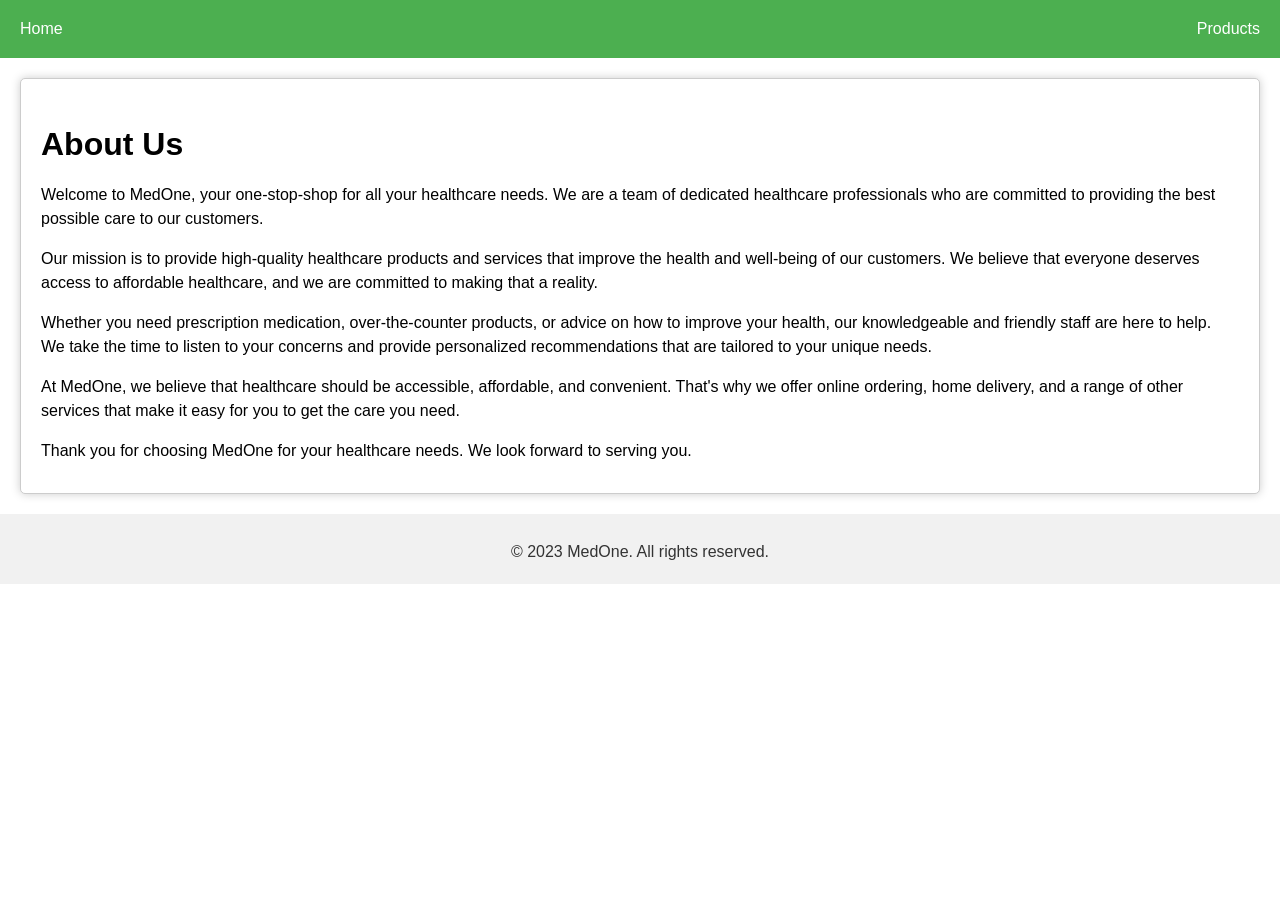
<file: AboutUs.html>
<!DOCTYPE html>
<html>
<head>
    <title>About Us - Box Pharmacy</title>
    <meta charset="UTF-8">
    <meta name="viewport" content="width=device-width, initial-scale=1.0">
    <link rel="stylesheet" type="text/css" href="AboutUs.css">
</head>
<body>
    <header>
        <nav>
            <ul>
                <li><a href="index.html">Home</a></li>
                <li><a href="product.html">Products</a></li>
            </ul>
        </nav>
    </header>
    <main>
        <section class="aboutus">
            <h1>About Us</h1>
            <p>Welcome to MedOne, your one-stop-shop for all your healthcare needs. We are a team of dedicated healthcare professionals who are committed to providing the best possible care to our customers.</p>
            <p>Our mission is to provide high-quality healthcare products and services that improve the health and well-being of our customers. We believe that everyone deserves access to affordable healthcare, and we are committed to making that a reality.</p>
            <p>Whether you need prescription medication, over-the-counter products, or advice on how to improve your health, our knowledgeable and friendly staff are here to help. We take the time to listen to your concerns and provide personalized recommendations that are tailored to your unique needs.</p>
            <p>At MedOne, we believe that healthcare should be accessible, affordable, and convenient. That's why we offer online ordering, home delivery, and a range of other services that make it easy for you to get the care you need.</p>
            <p>Thank you for choosing MedOne for your healthcare needs. We look forward to serving you.</p>
        </section>
    </main>
    <footer>
        <p>&copy; 2023 MedOne. All rights reserved.</p>
    </footer>
</body>
</html>
</file>
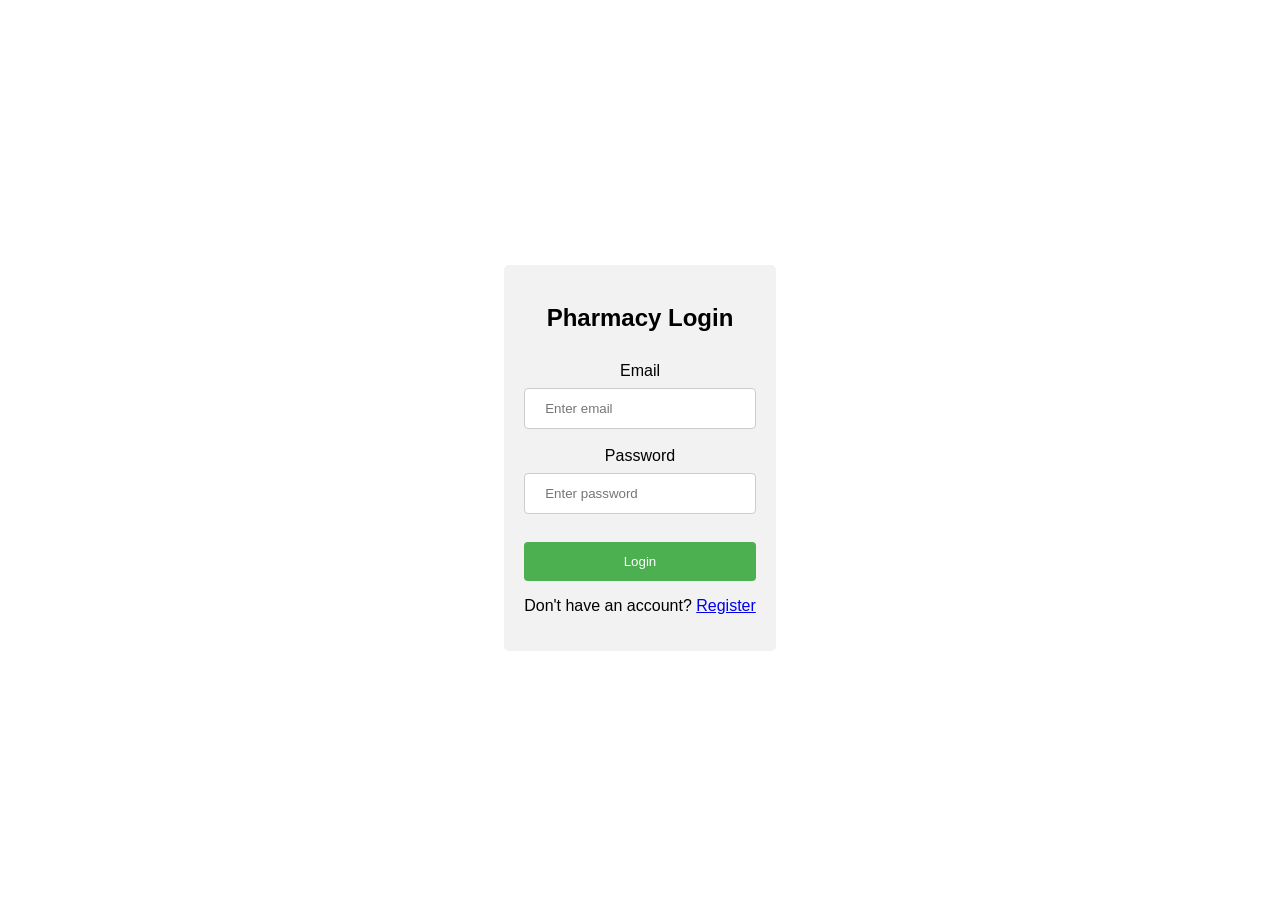
<file: Login.html>
<!DOCTYPE html>
<html lang="en">
<head>
  <meta charset="UTF-8">
  <meta name="viewport" content="width=device-width, initial-scale=1.0">
  <title>Pharmacy Login</title>
  <link rel="stylesheet" href="Login.css">
</head>
<body>
  <div class="container">
    <form action="" method="POST">
      <h2>Pharmacy Login</h2>
      <label for="email">Email</label>
      <input type="email" id="email" name="email" placeholder="Enter email" required>
      <label for="password">Password</label>
      <input type="password" id="password" name="password" placeholder="Enter password" required>
      <button type="submit">Login</button>
      <div class="sign-in-option">
      <div class="sign-in-option">
      <p>Don't have an account? <a href="reg.html">Register</a></p>
    </form>
  </div>
</body>
</html>
</file>
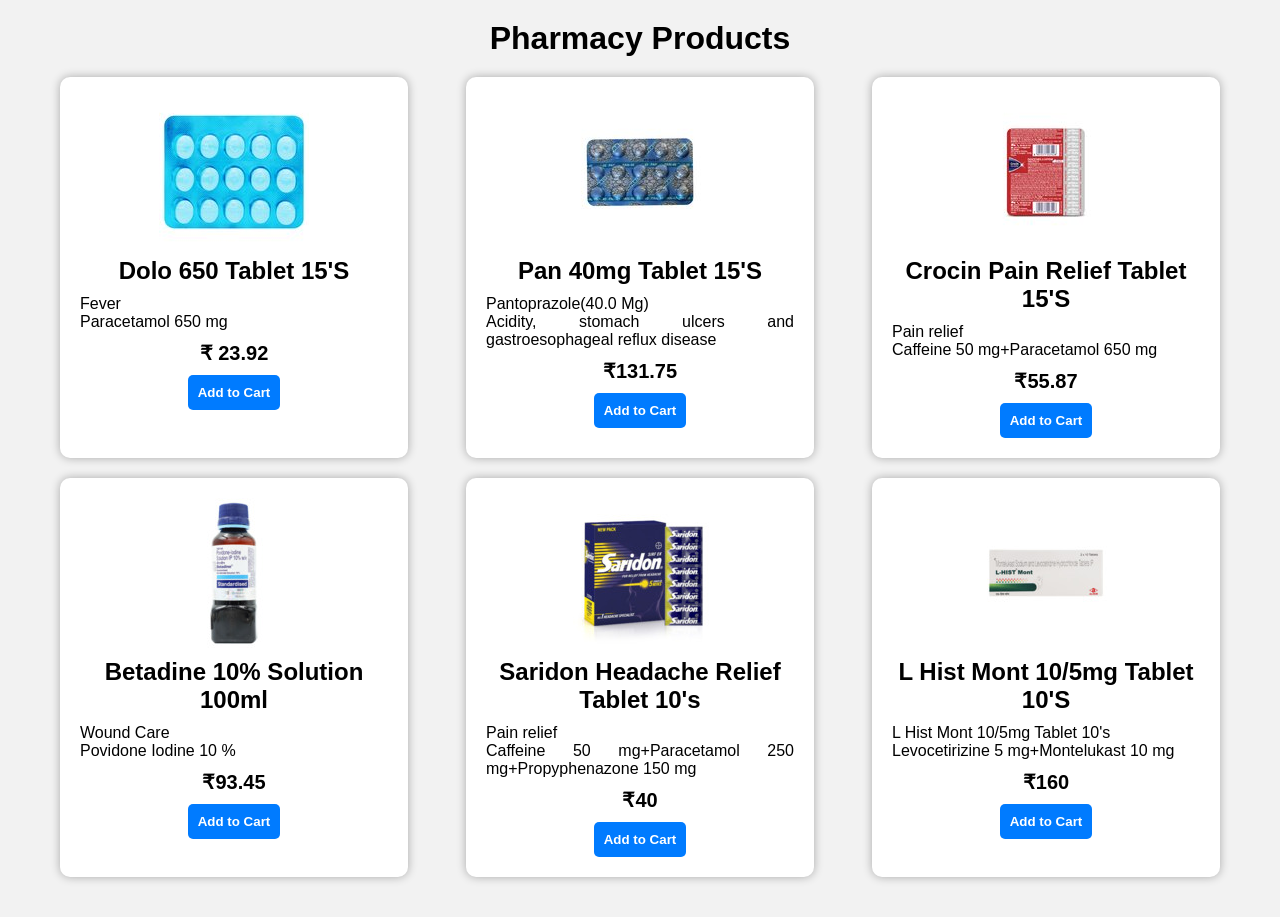
<file: product.html>
<!DOCTYPE html>
<html lang="en">

<head>
    <meta charset="UTF-8">
    <meta name="viewport" content="width=device-width, initial-scale=1.0">
    <title>Pharmacy Products</title>
    <link rel="stylesheet" href="product.css">
</head>
<body>
    <div class="container">
        <h1>Pharmacy Products</h1>
        <div class="products">
            <div class="product">
                <img src="p1.jpg" alt="Product Image">
                <h2>Dolo 650 Tablet 15'S</h2>
                <p>Fever<br> Paracetamol 650 mg</p>
                <span class="price"> ₹ 23.92</span>
                <button>Add to Cart</button>
            </div>
            <div class="product">
                <img src="p2.jpg" alt="Product Image">
                <h2>Pan 40mg Tablet 15'S</h2>
                <p>Pantoprazole(40.0 Mg)<br>Acidity, stomach ulcers and gastroesophageal reflux disease</p>
                <span class="price">₹131.75</span>
                <button>Add to Cart</button>
            </div>
            <div class="product">
                <img src="p3.jpg" alt="Product Image">
                <h2>Crocin Pain Relief Tablet 15'S</h2>
                <p>Pain relief<br>Caffeine 50 mg+Paracetamol 650 mg</p>
                <span class="price">₹55.87</span>
                <button>Add to Cart</button>
            </div>
            <div class="product">
                <img src="p4.jpg" alt="Product Image">
                <h2>Betadine 10% Solution 100ml</h2>
                <p>Wound Care<br>Povidone Iodine 10 %</p>
                <span class="price">₹93.45</span>
                <button>Add to Cart</button>
            </div>
            <div class="product">
                <img src="p5.jpg" alt="Product Image">
                <h2>Saridon Headache Relief Tablet 10's</h2>
                <p>Pain relief<br>Caffeine 50 mg+Paracetamol 250 mg+Propyphenazone 150 mg</p>
                <span class="price">₹40</span>
                <button>Add to Cart</button>
            </div>
            <div class="product">
                <img src="p6.jpg" alt="Product Image">
                <h2>L Hist Mont 10/5mg Tablet 10'S</h2>
                <p>L Hist Mont 10/5mg Tablet 10's<br>Levocetirizine 5 mg+Montelukast 10 mg</p>
                <span class="price">₹160</span>
                <button>Add to Cart</button>
            </div>
        </div>
    </div>
</body>

</html>
</file>
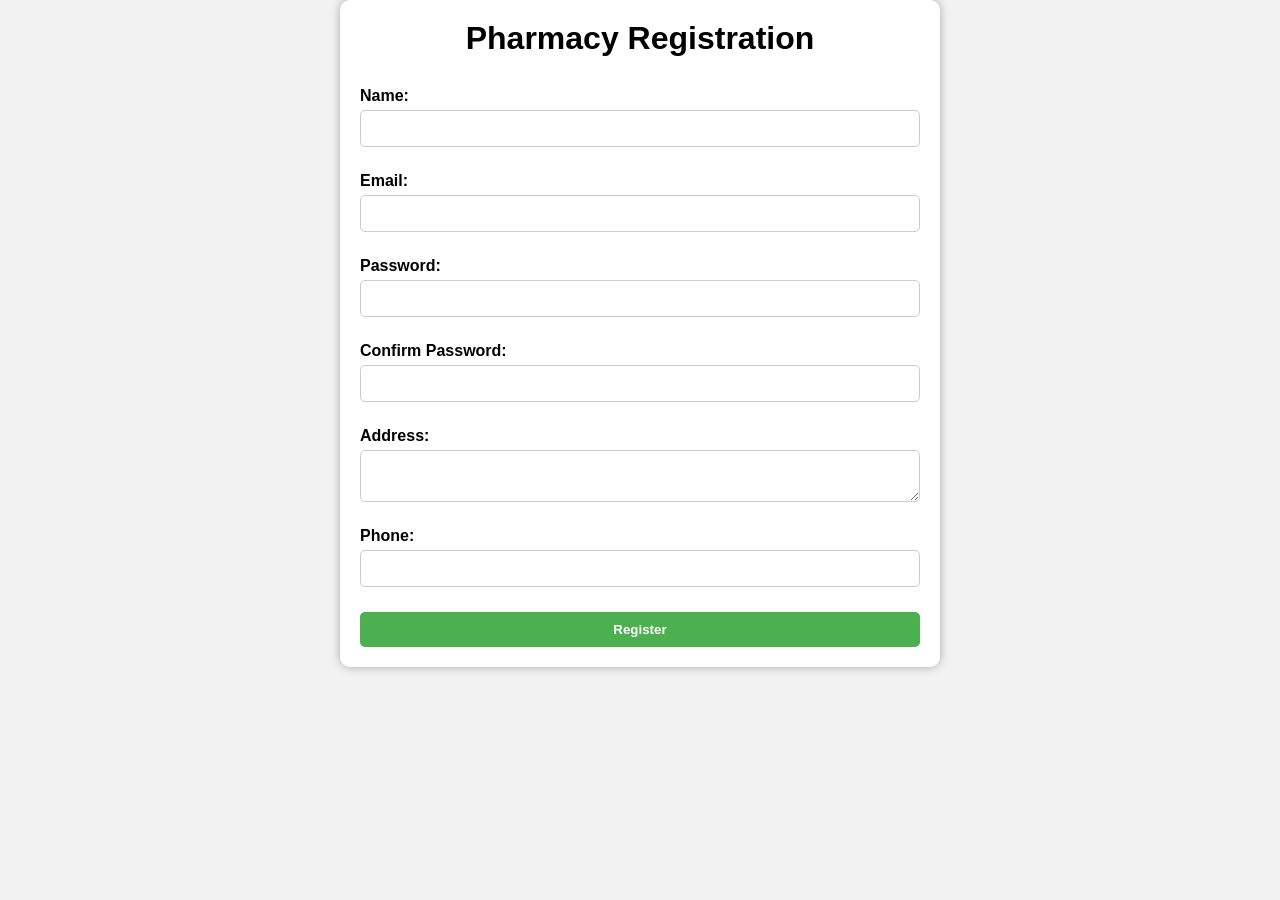
<file: reg.html>
<!DOCTYPE html>
<html lang="en">
<head>
    <meta charset="UTF-8">
    <meta name="viewport" content="width=device-width, initial-scale=1.0">
    <title>Pharmacy Registration</title>
    <link rel="stylesheet" href="reg.css">
</head>
<body>
    <div class="container">
        <h1>Pharmacy Registration</h1>
        <form>
            <label for="name">Name:</label>
            <input type="text" id="name" name="name" required>

            <label for="email">Email:</label>
            <input type="email" id="email" name="email" required>

            <label for="password">Password:</label>
            <input type="password" id="password" name="password" required>

            <label for="confirm-password">Confirm Password:</label>
            <input type="password" id="confirm-password" name="confirm-password" required>

            <label for="address">Address:</label>
            <textarea id="address" name="address"></textarea>

            <label for="phone">Phone:</label>
            <input type="tel" id="phone" name="phone">

            <button type="submit">Register</button>
        </form>
    </div>
</body>
</html>
</file>
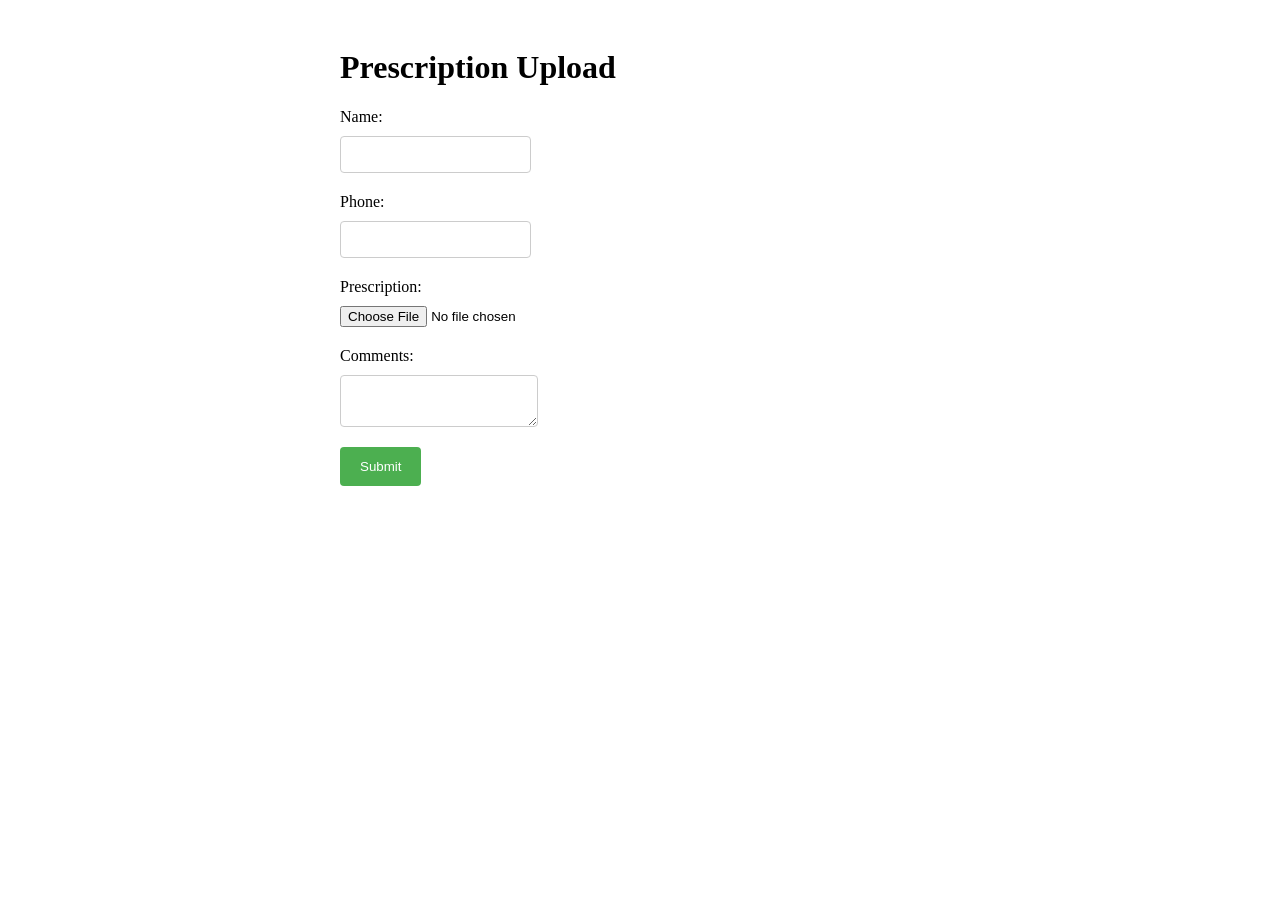
<file: UploadPrescription.html>
<!DOCTYPE html>
<html>
<head>
	<title>Prescription Upload</title>
	<meta charset="UTF-8">
	<meta name="viewport" content="width=device-width, initial-scale=1.0">
	<link rel="stylesheet" href="UploadPrescription.css">
</head>
<body>
	<div class="container">
		<h1>Prescription Upload</h1>
		<form action="#" method="POST" enctype="multipart/form-data">
			<label for="name">Name:</label>
			<input type="text" id="name" name="name" required>
			<label for="phone">Phone:</label>
			<input type="tel" id="phone" name="phone" required>
			<label for="prescription">Prescription:</label>
			<input type="file" id="prescription" name="prescription" required>
			<label for="comments">Comments:</label>
			<textarea id="comments" name="comments"></textarea>
			<input type="submit" value="Submit">
		</form>
	</div>
</body>
</html>
</file>
<file: AboutUs.css>
body {
    font-family: Arial, sans-serif;
    margin: 0;
    padding: 0;
}

header {
    background-color: #4caf50;
    color: #FFFFFF;
    padding: 10px;
}

nav ul {
    list-style: none;
    margin: 0;
    padding: 0;
    display: flex;
    justify-content: space-between;
}

nav ul li {
    margin: 0;
    padding: 0;
}

nav ul li a {
    display: block;
    color: #FFFFFF;
    text-decoration: none;
    padding: 10px;
}

nav ul li a:hover {
    background-color: #FFFFFF;
    color:#4caf50;
}

main {
    margin: 20px;
}

.aboutus {
    background-color: #FFFFFF;
    padding: 20px;
    border: 1px solid #CCCCCC;
    border-radius: 5px;
    box-shadow: 0 0 10px #CCCCCC;
}

h1 {
    font-size: 32px;
    margin-bottom: 20px;
}

p {
    font-size: 16px;
    margin-bottom: 10px;
    line-height: 1.5;
}

footer {
    background-color: #F1F1F1;
    color: #333333;
    padding: 10px;
    text-align: center;
}
</file>
<file: Login.css>
* {
    box-sizing: border-box;
    font-family: Arial, Helvetica, sans-serif;
  }
  
  .container {
    display: flex;
    flex-direction: column;
    justify-content: center;
    align-items: center;
    height: 100vh;
  }
  
  form {
    display: flex;
    flex-direction: column;
    justify-content: center;
    align-items: center;
    padding: 20px;
    background-color: #f2f2f2;
    border-radius: 5px;
  }
  
  h2 {
    margin-bottom: 20px;
  }
  
  label {
    margin-top: 10px;
  }
  
  input[type="email"],
  input[type="password"] {
    width: 100%;
    padding: 12px 20px;
    margin: 8px 0;
    display: inline-block;
    border: 1px solid #ccc;
    border-radius: 4px;
    box-sizing: border-box;
  }
  
  button[type="submit"] {
    background-color: #4CAF50;
    color: white;
    padding: 12px 20px;
    border: none;
    border-radius: 4px;
    cursor: pointer;
    width: 100%;
    margin-top: 20px;
  }
  
  button[type="submit"]:hover {
    background-color: #45a049;
  }
</file>
<file: product.css>
* {
    margin: 0;
    padding: 0;
    box-sizing: border-box;
}

body {
    font-family: Arial, sans-serif;
    background-color: #f2f2f2;
}

.container {
    max-width: 1200px;
    margin: 0 auto;
    padding: 20px;
}

h1 {
    text-align: center;
    margin-bottom: 20px;
}

.products {
    display: flex;
    flex-wrap: wrap;
    justify-content: space-between;
}

.product {
    width: 30%;
    padding: 20px;
    background-color: #fff;
    border-radius: 10px;
    box-shadow: 0 0 10px rgba(0, 0, 0, 0.3);
    margin-bottom: 20px;
}

.product img {
    display: block;
    margin: 0 auto;
    margin-bottom: 10px;
}

.product h2 {
    text-align: center;
    margin-bottom: 10px;
}

.product p {
    text-align: justify;
    margin-bottom: 10px;
}

.product .price {
    display: block;
    text-align: center;
    font-size: 20px;
    font-weight: bold;
    margin-bottom: 10px;
}

.product button {
    display: block;
    margin: 0 auto;
    padding: 10px;
    border-radius: 5px;
    border: none;
    background-color: #007bff;
    color: #fff;
    font-weight: bold;
    cursor: pointer;
}

.product button:hover {
    background-color: #0069d9;
}
</file>
<file: reg.css>
* {
    margin: 0;
    padding: 0;
    box-sizing: border-box;
}

body {
    font-family: Arial, sans-serif;
    background-color: #f2f2f2;
}

.container {
    max-width: 600px;
    margin: 0 auto;
    padding: 20px;
    background-color: #fff;
    border-radius: 10px;
    box-shadow: 0 0 10px rgba(0, 0, 0, 0.3);
}

h1 {
    text-align: center;
    margin-bottom: 20px;
}

form {
    display: flex;
    flex-direction: column;
}

label {
    margin-top: 10px;
    font-weight: bold;
}

input, textarea {
    padding: 10px;
    margin-top: 5px;
    margin-bottom: 15px;
    border-radius: 5px;
    border: 1px solid #ccc;
}

button {
    padding: 10px;
    margin-top: 10px;
    border-radius: 5px;
    border: none;
    background-color:#4CAF50;
    color: #fff;
    font-weight: bold;
    cursor: pointer;
}

button:hover {
    background-color:#4CAF50;
}
</file>
<file: UploadPrescription.css>
.container {
	max-width: 600px;
	margin: 0 auto;
	padding: 20px;
}

form {
	display: flex;
	flex-direction: column;
	align-items: flex-start;
}

label {
	margin-bottom: 10px;
}

input[type=text],
input[type=tel],
textarea {
	padding: 10px;
	margin-bottom: 20px;
	border: 1px solid #ccc;
	border-radius: 4px;
}

input[type=file] {
	margin-bottom: 20px;
}

input[type=submit] {
	background-color: #4CAF50;
	color: white;
	padding: 12px 20px;
	border: none;
	border-radius: 4px;
	cursor: pointer;
}

input[type=submit]:hover {
	background-color: #3e8e41;
}
</file>
